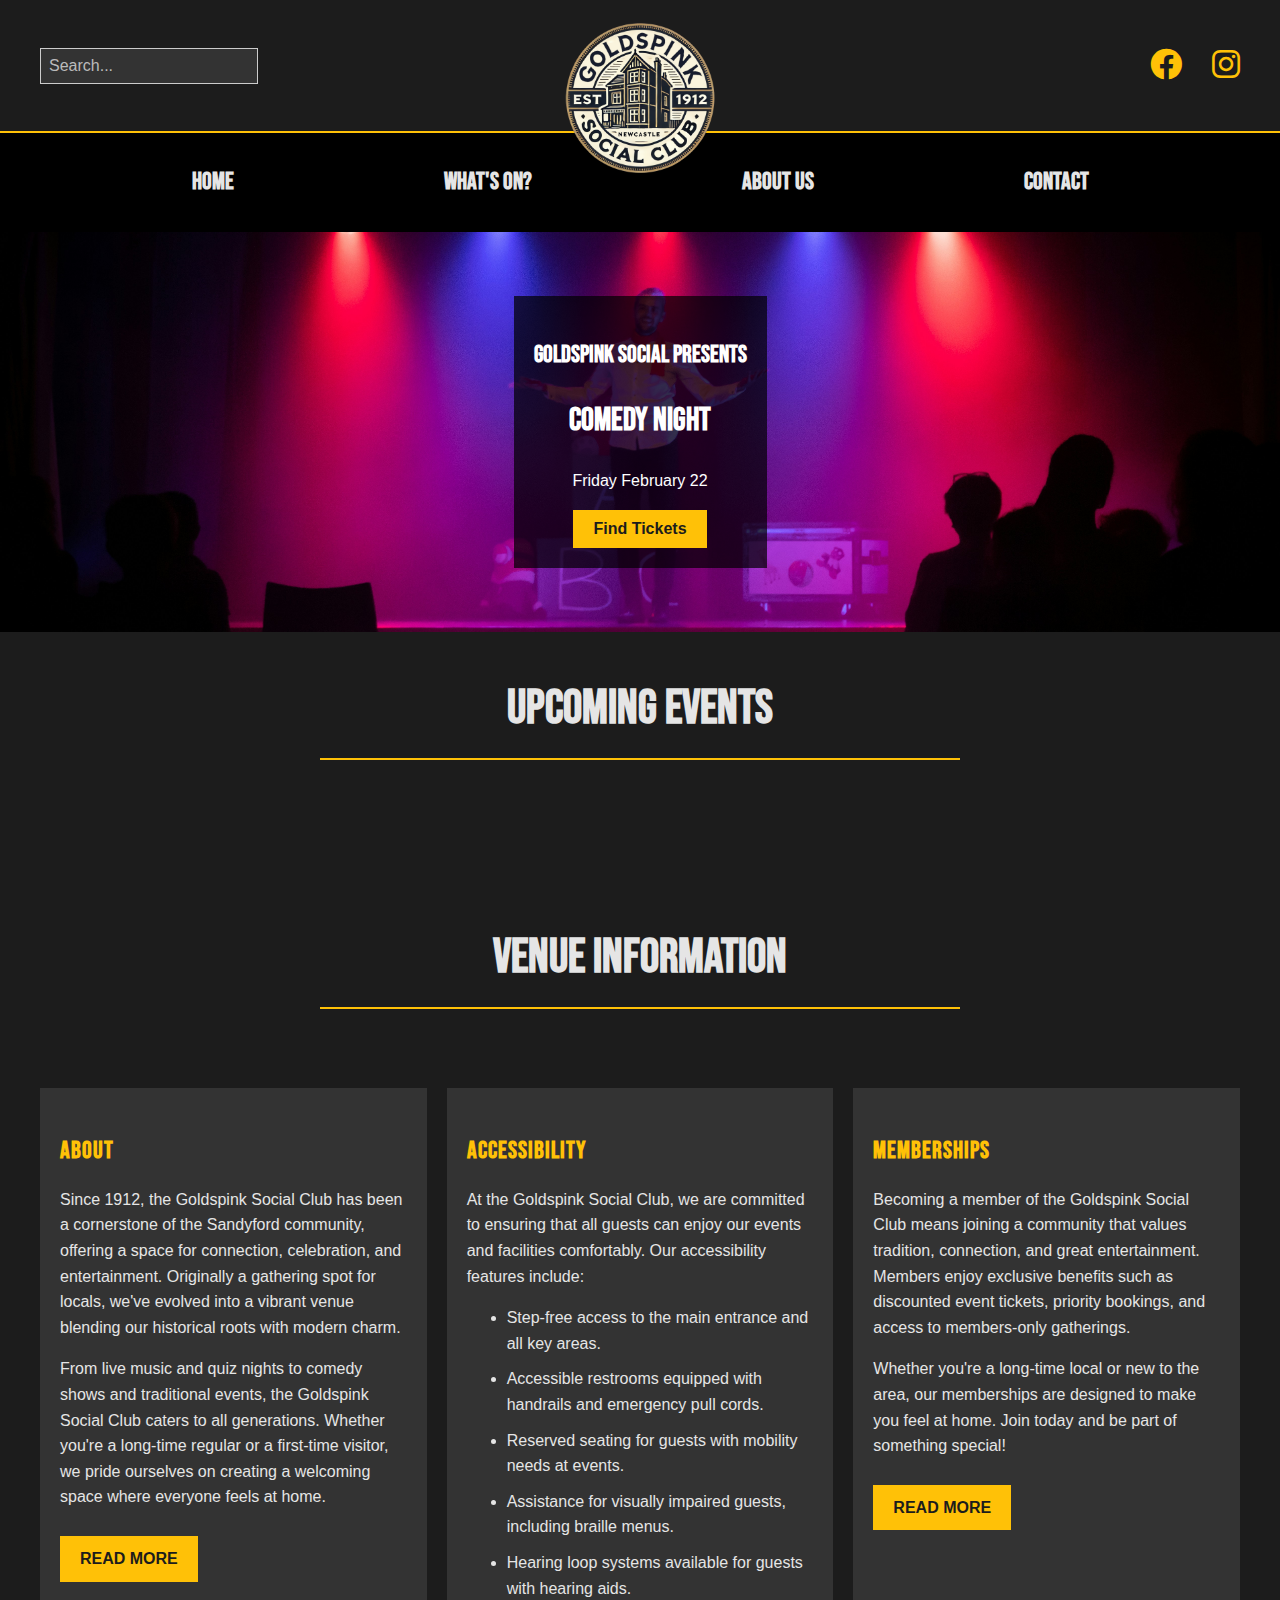
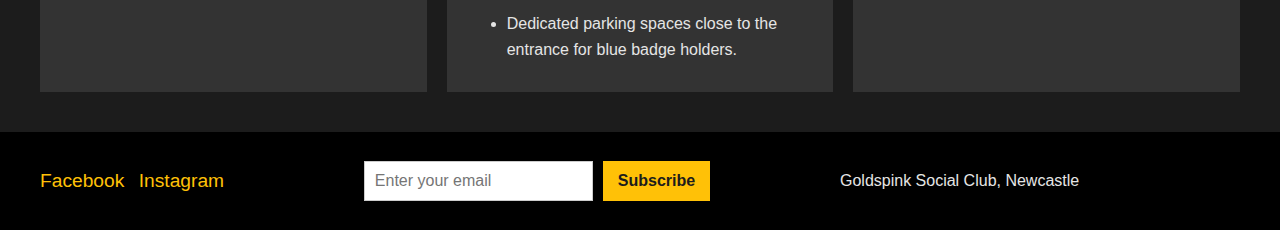
<file: index.html>
<!DOCTYPE html>
<html lang="en">
  <head>
    <meta charset="UTF-8">
    <meta name="viewport" content="width=device-width, initial-scale=1.0">
    <meta http-equiv="X-UA-Compatible" content="ie=edge">
    <title>Goldspink Social Club</title>
    <link rel="icon" type="image/jpg" href="/assets/images/favicon.jpg">
    <link href="https://fonts.googleapis.com/css2?family=Bebas+Neue&display=swap" rel="stylesheet">
    <link href="https://cdnjs.cloudflare.com/ajax/libs/font-awesome/6.0.0-beta3/css/all.min.css" rel="stylesheet">
    <link rel="stylesheet" href="/css/styles.css">
  </head>
  <body>   
    <header>
        <div class="header-container">
          <div class="search-bar">
            <input type="text" placeholder="Search...">
          </div>
          <div class="logo">
            <img src="/assets/images/logo_cropped.png" alt="Goldspink Social Club logo">
          </div>
          <div class="social-icons">
            <a href="https://www.facebook.com"><i class="fab fa-facebook" target="_blank"></i></a>
            <a href="https://www.instagram.com"><i class="fab fa-instagram" target="_blank"></i></a>
          </div>
        </div>
        <nav>
          <ul>
            <li><a href="index.html">Home</a></li>
            <li><a href="events.html">What's On?</a></li>
            <li><a href="about.html">About Us</a></li>
            <li><a href="contact.html">Contact</a></li>
          </ul>
        </nav>
      </header>   

      <div class="carousel">
        <div class="carousel-item">
            <div class="carousel-text">
              <h2>Goldspink Social Presents</h2>
              <h1>Comedy Night</h1>
              <p>Friday February 22</p>
              <button>Find Tickets</button>
            </div>
        </div>
        <div class="carousel-item">
            <div class="carousel-text">
              <h2>Goldspink Social Presents</h2>
              <h1>Charity Fundraiser</h1>
              <p>Saturday May 3</p>
              <button>Find Tickets</button>
            </div>
        </div>
        <div class="carousel-item">
            <div class="carousel-text">
              <h2>Goldspink Social Presents</h2>
              <h1>Wine Tasting Night</h1>
              <p>Tuesday July 7</p>
              <button>Find Tickets</button>
            </div>
        </div>
      </div>
      <section id="featured-events">
        <h2 class="section-heading">Upcoming Events</h2>
        <div id="events"></div>
      </section>
      <h2 class="section-heading">Venue Information</h2>
    <section id="venue-info">
        <div class="venue-info-section">
        <h3>About</h3>
        <p>Since 1912, the Goldspink Social Club has been a cornerstone of the Sandyford community, offering a space for connection, celebration, and entertainment. Originally a gathering spot for locals, we've evolved into a vibrant venue blending our historical roots with modern charm.
        </p>
        <p>
            From live music and quiz nights to comedy shows and traditional events, the Goldspink Social Club caters to all generations. Whether you're a long-time regular or a first-time visitor, we pride ourselves on creating a welcoming space where everyone feels at home.
        </p>
        <a href="about.html" class="read-more">Read More</a>
        </div>
        <div class="venue-info-section">
        <h3>Accessibility</h3>
        <p>At the Goldspink Social Club, we are committed to ensuring that all guests can enjoy our events and facilities comfortably. Our accessibility features include:</p>
        <ul>
            <li>Step-free access to the main entrance and all key areas.</li>
            <li>Accessible restrooms equipped with handrails and emergency pull cords.</li>
            <li>Reserved seating for guests with mobility needs at events.</li>
            <li>Assistance for visually impaired guests, including braille menus.</li>
            <li>Hearing loop systems available for guests with hearing aids.</li>
            <li>Dedicated parking spaces close to the entrance for blue badge holders.</li>
          </ul>
        </div>
        <div class="venue-info-section">
        <h3>Memberships</h3>
        <p>Becoming a member of the Goldspink Social Club means joining a community that values tradition, connection, and great entertainment. Members enjoy exclusive benefits such as discounted event tickets, priority bookings, and access to members-only gatherings.
        </p>
        <p>
        Whether you're a long-time local or new to the area, our memberships are designed to make you feel at home. Join today and be part of something special!</p>
        <a href="memberships.html" class="read-more">Read More</a>
        </div>
    </section>
    <footer></footer>

    <script src="/js/script.js"></script>

  </body>
</html>
</file>
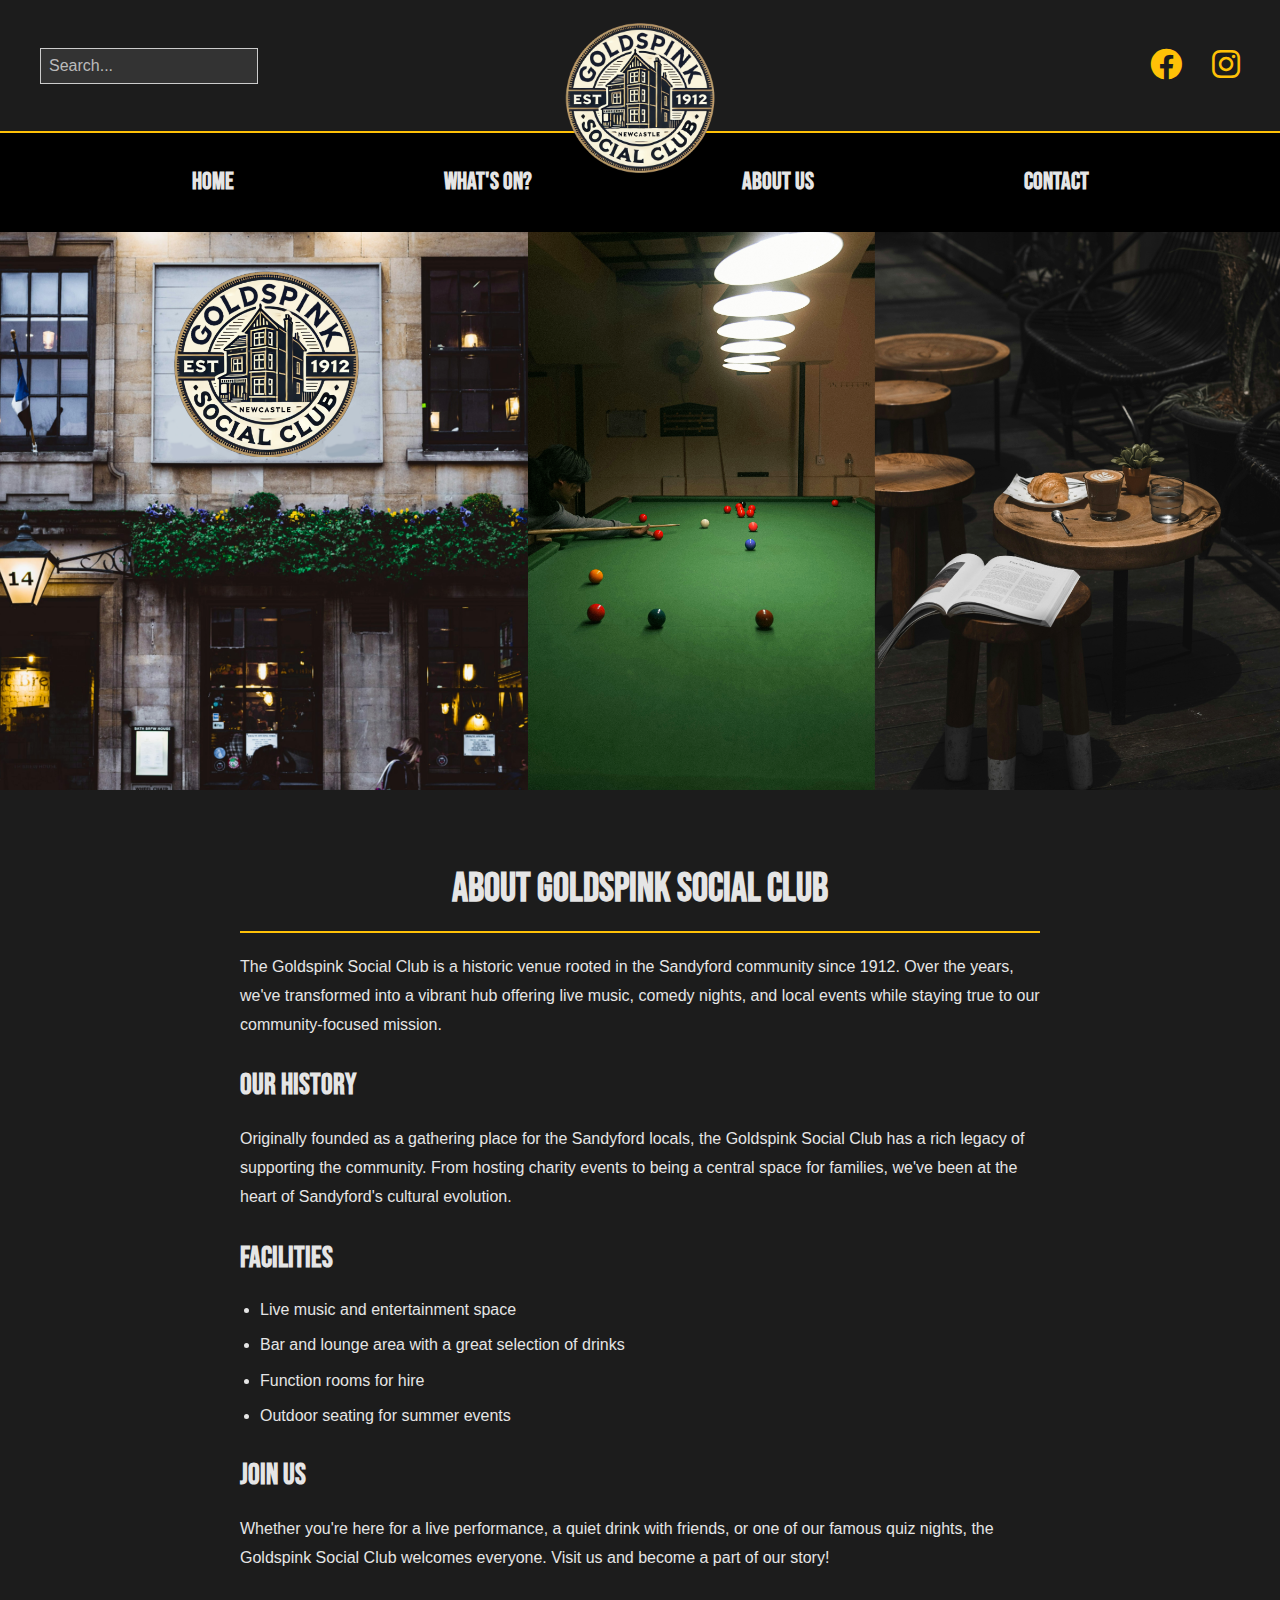
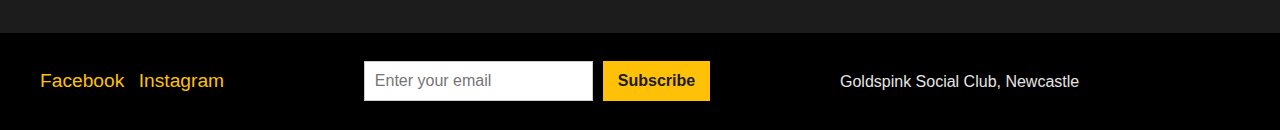
<file: about.html>
<!DOCTYPE html>
<html lang="en">
<head>
  <meta charset="UTF-8">
  <meta name="viewport" content="width=device-width, initial-scale=1.0">
  <title>About Us - Goldspink Social Club</title>
  <link rel="icon" type="image/jpg" href="/assets/images/favicon.jpg">
  <link href="https://fonts.googleapis.com/css2?family=Bebas+Neue&display=swap" rel="stylesheet">
  <link href="https://cdnjs.cloudflare.com/ajax/libs/font-awesome/6.0.0-beta3/css/all.min.css" rel="stylesheet">
  <link rel="stylesheet" href="css/styles.css">
</head>
<body>
  <!-- Include your existing header -->
  <header>
    <!-- Same header code as on your homepage -->
  </header>

  <main id="about">
    <section class="about-hero">
      <img src="assets/images/about_hero.png" alt="Goldspink Social Club outdoor seating">
    </section>

    <section class="about-content">
      <div class="content-wrapper">
        <h1>About Goldspink Social Club</h1>
        <p>The Goldspink Social Club is a historic venue rooted in the Sandyford community since 1912. Over the years, we've transformed into a vibrant hub offering live music, comedy nights, and local events while staying true to our community-focused mission.</p>
        
        <h2>Our History</h2>
        <p>Originally founded as a gathering place for the Sandyford locals, the Goldspink Social Club has a rich legacy of supporting the community. From hosting charity events to being a central space for families, we've been at the heart of Sandyford's cultural evolution.</p>

        <h2>Facilities</h2>
        <ul>
          <li>Live music and entertainment space</li>
          <li>Bar and lounge area with a great selection of drinks</li>
          <li>Function rooms for hire</li>
          <li>Outdoor seating for summer events</li>
        </ul>

        <h2>Join Us</h2>
        <p>Whether you're here for a live performance, a quiet drink with friends, or one of our famous quiz nights, the Goldspink Social Club welcomes everyone. Visit us and become a part of our story!</p>
      </div>
    </section>
  </main>

  <!-- Include your existing footer -->
  <footer>
    <!-- Same footer code as on your homepage -->
  </footer>
  <script src="/js/script.js"></script>

</body>
</html>
</file>
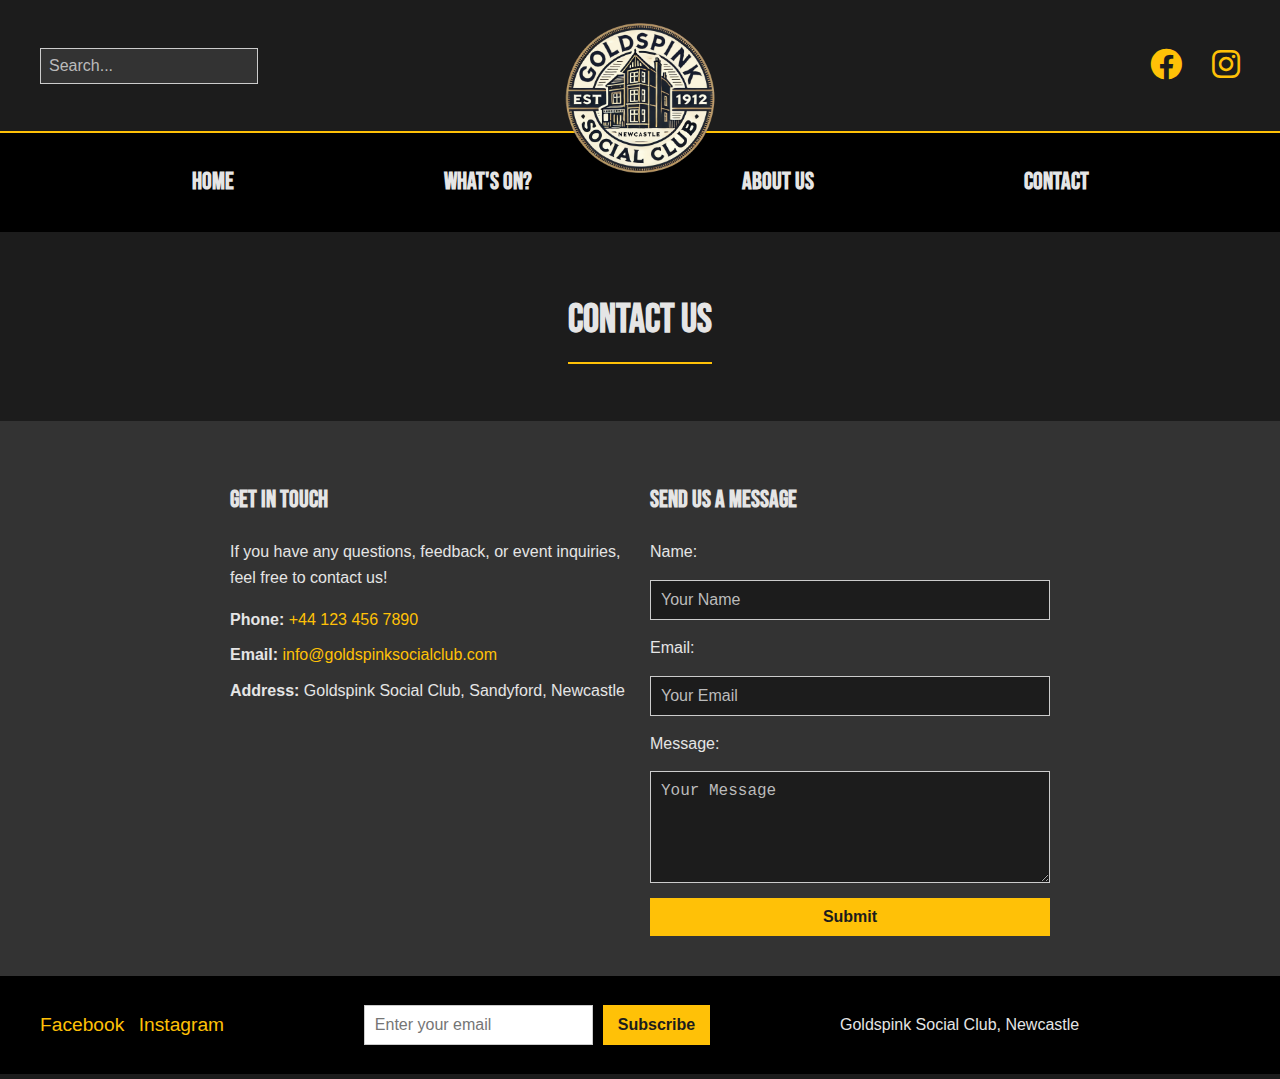
<file: contact.html>
<!DOCTYPE html>
<html lang="en">
<head>
  <meta charset="UTF-8">
  <meta name="viewport" content="width=device-width, initial-scale=1.0">
  <title>Contact Us - Goldspink Social Club</title>
  <link rel="icon" type="image/jpg" href="/assets/images/favicon.jpg">
  <link href="https://fonts.googleapis.com/css2?family=Bebas+Neue&display=swap" rel="stylesheet">
  <link href="https://cdnjs.cloudflare.com/ajax/libs/font-awesome/6.0.0-beta3/css/all.min.css" rel="stylesheet">
  <link rel="stylesheet" href="/css/styles.css">
</head>
<body>
  <!-- Include Header -->
  <header></header>

  <!-- Main Content -->
  <main id="contact-page">
    <section class="contact-hero">
      <h1>Contact Us</h1>
    </section>

    <section class="contact-content">
      <div class="contact-info">
        <h2>Get in Touch</h2>
        <p>If you have any questions, feedback, or event inquiries, feel free to contact us!</p>
        <ul>
          <li><strong>Phone:</strong> <a href="tel:+441234567890">+44 123 456 7890</a></li>
          <li><strong>Email:</strong> <a href="mailto:info@goldspinksocialclub.com">info@goldspinksocialclub.com</a></li>
          <li><strong>Address:</strong> Goldspink Social Club, Sandyford, Newcastle</li>
        </ul>
      </div>

      <div class="contact-form">
        <h2>Send Us a Message</h2>
        <form action="https://example.com/contact" method="POST">
          <label for="name">Name:</label>
          <input type="text" id="name" name="name" placeholder="Your Name" required>

          <label for="email">Email:</label>
          <input type="email" id="email" name="email" placeholder="Your Email" required>

          <label for="message">Message:</label>
          <textarea id="message" name="message" rows="5" placeholder="Your Message" required></textarea>

          <button type="submit">Submit</button>
        </form>
      </div>
    </section>
  </main>

  <!-- Include Footer -->
  <footer></footer>

  <script src="/js/script.js"></script>
</body>
</html>
</file>
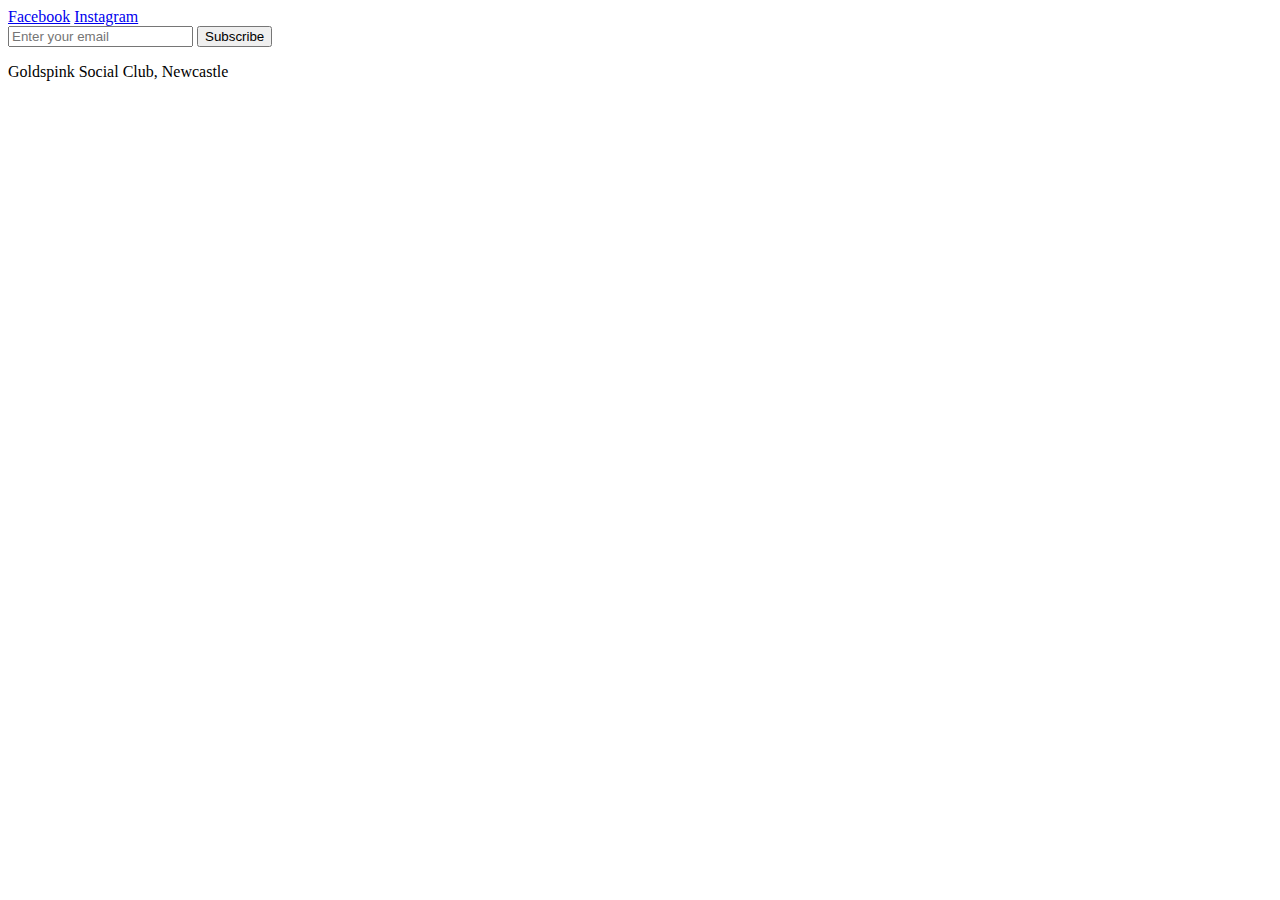
<file: footer.html>
<body>
    <footer>
    <div class="social-links">
    <a href="https://www.facebook.com/" target="_blank">Facebook</a>
    <a href="https://www.instagram.com" target="_blank">Instagram</a>
    </div>
    <form>
    <input type="email" placeholder="Enter your email">
    <button>Subscribe</button>
    </form>
    <div class="contact-info">
    <p>Goldspink Social Club, Newcastle</p>
    </div>
  </footer>
</body>
</file>
<file: css/styles.css>
/* Global Styles */
body {
    font-family: 'Gill Sans', sans-serif;
    margin: 0;
    padding: 0;
    color: #e5e5e5; /* Light gray text */
    background-color: #1c1c1c; /* Dark background */
    line-height: 1.6;
  }

  h1, h2 {
    font-family: 'Bebas Neue', sans-serif;
  }

  h3, .event-title {
    font-family: 'Bebas Neue', sans-serif;
    font-size: 1.5rem;
    letter-spacing: 1px;
    text-transform: uppercase;
    color: #ffc107; /* Gold */
    margin-bottom: 10px;
  }
  
  a {
    text-decoration: none;
    color: inherit;
  }
  
  ul {
    list-style: none;
    margin: 0;
    padding: 0;
  }
  
  button {
    cursor: pointer;
    background-color: #ffc107; /* Gold */
    color: #1c1c1c;
    border: none;
    padding: 10px 20px;
    font-size: 1rem;
    font-weight: bold;
  }
  
  button:hover {
    background-color: #e0a800; /* Slightly darker gold */
  }
  
  input[type="text"],
  input[type="email"] {
    padding: 10px;
    border: 1px solid #ccc;
    font-size: 1rem;
  }

/* Header Layout */
/* Header */
header {
    background-color: #1c1c1c; /* Dark background */
    color: #e5e5e5;
    text-align: center;
    position: relative;
  }
  
  /* Header Container */
  .header-container {
    display: flex;
    align-items: center;
    justify-content: space-between;
    padding: 40px;
    border-bottom: 2px solid #ffc107; /* Gold divider line */
  }
  
  /* Search Bar */
  .search-bar {
    flex: 1;
    display: flex;
    justify-content: flex-start;
  }
  
  .search-bar input {
    width: 200px;
    padding: 8px;
    border: 1px solid #ccc;
    background-color: #333;
    color: #e5e5e5;
  }
  
  .search-bar input::placeholder {
    color: #bbb;
  }

  /* Logo */  
  .logo img {   
    height: 150px;  
    position: absolute;
    left: 50%;  
    top: 10%;
    transform: translateX(-50%);
  }
  
  /* Social Icons */
  .social-icons {
    display: flex;
    justify-content: flex-end;
    gap: 30px;
  }
  
  .social-icons a {
    font-size: 2rem;
    color: #ffc107; /* Gold icons */
    transition: color 0.3s ease;
  }
  
  .social-icons a:hover {
    color: #e5e5e5; /* Light gray on hover */
  }
  
  /* Navigation */
  nav ul {
    display: flex;
    justify-content: center;
    list-style: none;
    font-family: 'Bebas Neue', sans-serif;
    padding: 30px 0;
    gap: 200px;
    background-color: #000; /* Black background */
  }
  
  nav ul li a {
    font-size: 1.5rem;
    text-transform: uppercase;
    color: #e5e5e5; /* Light gray */
    font-weight: bold;
    position: relative;
    padding: 5px;
  }
  
  nav ul li a:hover {
    color: #ffc107; /* Gold on hover */
  }
  
  nav ul li a::after {
    content: "";
    position: absolute;
    bottom: -5px;
    left: 0;
    right: 0;
    margin: auto;
    height: 2px;
    width: 0;
    background-color: #ffc107;
    transition: width 0.3s ease;
  }
  
  nav ul li a:hover::after {
    width: 100%; /* Full width underline */
  }  

    /* Footer */
footer {
    display: flex;
    justify-content: space-between;
    align-items: center;
    padding: 20px 40px;
    background-color: #000;
    color: #e5e5e5;
  }
  
  footer .social-links a {
    margin-right: 10px;
    color: #ffc107;
    font-size: 1.2rem;
  }
  
  footer form {
    display: flex;
    gap: 10px;
  }
  
  footer input {
    padding: 8px;
    border: none;
    font-size: 1rem;
  }
  
  footer button {
    padding: 8px 15px;
  }


  .read-more {
    display: inline-block;
    margin-top: 10px;
    padding: 10px 20px;
    background-color: #ffc107; /* Gold for button */
    color: #1c1c1c; /* Dark text for contrast */
    text-transform: uppercase;
    font-weight: bold;
    text-decoration: none;
  }
  
  .read-more:hover {
    background-color: #e0a800; /* Slightly darker gold on hover */
  }

/*HOMEPAGE*/
  
  /* Hero Section */
/* Carousel Container */
.carousel {
  display: flex;
  overflow: hidden;
  width: 100%;
  height: 400px; /* Adjust height based on your design */
  position: relative;
}


  
/* Carousel Container */
.carousel {
    display: flex;
    overflow: hidden;
    width: 100%;
    height: 400px; /* Adjust height as needed */
    position: relative;
  }
  
  /* Carousel Items */
  .carousel-item {
    flex: 0 0 100%; /* Each item takes up the full width */
    display: flex;
    flex-direction: column;
    align-items: center;
    justify-content: center;
    text-align: center;
    background-size: cover; /* Ensures the image covers the entire section */
    background-position: center; /* Center the background image */
    background-repeat: no-repeat; /* Prevent tiling */
    animation: slide 30s infinite; /* Loop through slides */
  }
  
  /* Assign Background Images */
  .carousel-item:nth-child(1) {
    background-image: url('/assets/images/comedy.jpg'); /* Ensure the path is correct */
  }
  
  .carousel-item:nth-child(2) {
    background-image: url('/assets/images/charity.jpg'); /* Ensure the path is correct */
  }
  
  .carousel-item:nth-child(3) {
    background-image: url('/assets/images/wine.jpg'); /* Ensure the path is correct */
  }

  .carousel-text {
    background-color: rgba(0, 0, 0, 0.7); /* Black with 60% opacity */
    padding: 20px;
    color: #fff; /* Ensure text is white for readability */
    text-align: center; /* Center the text inside the container */
    display: inline-block; /* Shrink-wrap the background around the text */
    margin: auto; /* Center within the carousel item */
  }
  
  
  /* Sliding Animation */
  @keyframes slide {
    0% { transform: translateX(0); }        /* Show first slide */
    20% { transform: translateX(0); }      /* Pause on first slide */
    33% { transform: translateX(-100%); }  /* Transition to second slide */
    53% { transform: translateX(-100%); }  /* Pause on second slide */
    66% { transform: translateX(-200%); }  /* Transition to third slide */
    86% { transform: translateX(-200%); }  /* Pause on third slide */
    100% { transform: translateX(0); }     /* Loop back to first slide */
  }

  
/* Events Section */
.section-heading {
    font-size: 3rem; /* Adjust size */
    text-transform: uppercase; /* Capital letters */
    text-align: center;
    position: relative;
  }
  
  .section-heading::after {
    content: "";
    display: block;
    width: 50%; /* Adjust the underline width */
    height: 2px; /* Thickness of the underline */
    background-color: #ffc107; /* Gold underline */
    margin: 10px auto; /* Center align the underline */
  }
  
  #events {
    display: flex;
    justify-content: space-between;
    gap: 20px;
    padding: 40px;
    background-color: #1c1c1c;
  }
  
  .event-card {
    background-color: #333; /* Dark gray card background */
    color: #e5e5e5;
    width: fit-content;
    overflow: hidden;
    box-shadow: 0 4px 8px rgba(0, 0, 0, 0.3); /* Subtle shadow */
    transition: all 0.3s ease;
  }
  
  .event-card img {
    width: 100%;
    height: auto;
  }
  
  .event-card:hover {
    transform: translateY(-5px); /* Lift on hover */
    box-shadow: 0 8px 16px rgba(0, 0, 0, 0.5);
  }
  
  .event-details {
    padding: 15px;
  }
  
  .event-details h3 {
    font-size: 1.5rem;
    color: #ffc107; /* Gold */
  }
  
  .event-details p {
    margin: 10px 0;
  }
  
  .event-details a {
    display: inline-block;
    padding: 10px;
    background-color: #ffc107; /* Gold */
    color: #1c1c1c;
    text-decoration: none;
    font-weight: bold;
    text-align: center;
  }
  
  .event-details a:hover {
    background-color: #e0a800; /* Slightly darker gold */
  }

  hr {
    border: 0;
    border-top: 1px solid #ccc; /* Light gray horizontal line */
    margin: 0;
  }
  
  /* Venue Info Section */
#venue-info {
    display: flex;
    justify-content: space-between;
    gap: 20px;
    padding: 40px;
  }
  
  .venue-info-section {
    flex: 1;
    background: #333;
    padding: 20px;
  }
  
  .venue-info-section h3 {
    font-size: 1.5rem;
    margin-bottom: 10px;
    color: #ffc107;
  }
  
  .venue-info-section p {
    font-size: 1rem;
  }

  .venue-info-section ul {
    margin-left: 20px;
    padding-left: 20px;
    list-style: disc;
  }
  
  .venue-info-section ul li {
    margin-bottom: 10px;
    font-size: 1rem;
    line-height: 1.6;
  }
  

  /*ABOUT PAGE*/
/* About Us Hero Section */
.about-hero img {
    width: 100%;
    height: auto;
    display: block;
    object-fit: cover;
  }
  
  /* About Us Content Section */
  .about-content {
    padding: 40px;
    background-color: #1c1c1c; /* Matches the site background */
  }
  
  .content-wrapper {
    max-width: 800px;
    margin: 0 auto;
  }
  
  .about-content h1 {
    font-size: 2.5rem;
    text-align: center;
    margin-bottom: 20px;
    border-bottom: 2px solid #ffc107; /* Gold underline */
    padding-bottom: 10px;
  }
  
  .about-content p {
    font-size: 1rem;
    line-height: 1.8;
    margin-bottom: 20px;
  }
  
  .about-content h2 {
    font-size: 1.8rem;
    margin-bottom: 15px;
    text-transform: uppercase;
  }
  
  .about-content ul {
    list-style-type: disc;
    padding-left: 20px;
    margin-bottom: 20px;
  }
  
  .about-content ul li {
    margin-bottom: 10px;
  }
  
  /* About Photo Gallery Section */
  .about-photo-gallery {
    padding: 40px;
    background-color: #333; /* Slightly lighter background for contrast */
    color: #e5e5e5;
    text-align: center;
  }
  
  .about-photo-gallery h2 {
    margin-bottom: 20px;
  }
  
  .gallery {
    display: flex;
    justify-content: center;
    gap: 20px;
    flex-wrap: wrap;
  }
  
  .gallery img {
    width: 30%;
    border-radius: 10px;
    box-shadow: 0 4px 8px rgba(0, 0, 0, 0.3); /* Subtle shadow */
    transition: transform 0.3s ease, box-shadow 0.3s ease;
  }
  
  .gallery img:hover {
    transform: scale(1.1);
    box-shadow: 0 8px 16px rgba(0, 0, 0, 0.5);
  }

/* EVENTS PAGE */

/* Events Hero Section */
#events-page .events-hero {
    background-color: #1c1c1c; /* Matches site background */
    text-align: center;
    padding: 30px 0;
  }
  
  #events-page .events-hero h1 {
    font-size: 3rem;
    margin: 0;
    text-transform: uppercase;
    border-bottom: 2px solid #ffc107; /* Gold underline */
    display: inline-block;
    padding-bottom: 10px;
  }
  
  /* Filters Section */
  #events-page .filters {
    text-align: center;
    background-color: #333; /* Slightly lighter background */
    padding: 20px;
  }
  
  #events-page .filters h2 {
    font-size: 1.5rem;
    color: #ffc107; /* Gold text */
    margin-bottom: 10px;
  }
  
  #events-page .filter-options {
    display: flex;
    justify-content: center;
    flex-wrap: wrap;
    gap: 10px;
    padding: 0;
  }
  
  #events-page .filter-options li a {
    font-size: 1rem;
    text-transform: uppercase;
    color: #e5e5e5;
    padding: 5px 15px;
    border: 1px solid #ffc107; /* Gold border */
    transition: all 0.3s ease;
  }
  
  #events-page .filter-options li a:hover {
    background-color: #ffc107; /* Gold background */
    color: #1c1c1c; /* Dark text on hover */
  }
  
  /* Events List Section */
  #events-page .events {
    display: flex;
    flex-wrap: wrap;
    gap: 20px;
    justify-content: center;
    padding: 40px;
  }
  
  #events-page .event-card {
    background-color: #333; /* Dark gray card background */
    color: #e5e5e5; /* Light text */
    width: 300px;
    overflow: hidden;
    box-shadow: 0 4px 8px rgba(0, 0, 0, 0.3); /* Subtle shadow */
    transition: all 0.3s ease;
  }
  
  #events-page .event-card:hover {
    transform: translateY(-5px); /* Lift on hover */
    box-shadow: 0 8px 16px rgba(0, 0, 0, 0.5);
  }
  
  #events-page .event-card img {
    width: 100%;
    height: 180px;
    object-fit: cover;
  }
  
  #events-page .event-card .event-details {
    padding: 15px;
  }
  
  #events-page .event-card .event-details h3 {
    font-size: 1.5rem;
    margin: 0 0 10px;
  }
  
  #events-page .event-card .event-details p {
    font-size: 0.9rem;
    margin: 5px 0;
  }
  
  #events-page .event-card .event-details .date-time {
    font-weight: bold;
  }
  
  #events-page .event-card .event-details .price {
    color: #ffc107; /* Highlight price in gold */
  }
  
  #events-page .event-card button {
    margin-top: 15px;
    padding: 10px;
    background-color: #ffc107; /* Gold button */
    color: #1c1c1c; /* Dark text */
    border: none;
    cursor: pointer;
    font-weight: bold;
    width: 100%;
    transition: background-color 0.3s ease;
  }
  
  #events-page .event-card button:hover {
    background-color: #e0a800; /* Slightly darker gold */
  }
  
  /* Contact Page Styles */
#contact-page .contact-hero {
    background-color: #1c1c1c;
    text-align: center;
    padding: 30px 0;
  }
  
  #contact-page .contact-hero h1 {
    font-size: 2.5rem;
    text-transform: uppercase;
    border-bottom: 2px solid #ffc107; /* Gold underline */
    display: inline-block;
    padding-bottom: 10px;
  }
  
  #contact-page .contact-content {
    display: flex;
    flex-wrap: wrap;
    gap: 20px;
    justify-content: center;
    padding: 40px;
    background-color: #333; /* Darker background for the contact section */
  }
  
  .contact-info {
    flex: 1;
    max-width: 400px;
  }
  
  .contact-info ul {
    list-style: none;
    padding: 0;
  }
  
  .contact-info ul li {
    margin-bottom: 10px;
    font-size: 1rem;
    color: #e5e5e5; /* Light gray */
  }
  
  .contact-info ul li a {
    color: #ffc107; /* Gold for links */
    text-decoration: none;
  }
  
  .contact-info ul li a:hover {
    text-decoration: underline;
  }
  
  .contact-form {
    flex: 1;
    max-width: 400px;
  }
  
  .contact-form form {
    display: flex;
    flex-direction: column;
    gap: 15px;
  }
  
  .contact-form label {
    font-size: 1rem;
    color: #e5e5e5; /* Light gray */
  }
  
  .contact-form input,
  .contact-form textarea {
    padding: 10px;
    border: 1px solid #ccc;
    background-color: #1c1c1c; /* Matches the site background */
    color: #e5e5e5; /* Light gray */
    font-size: 1rem;
  }
  
  .contact-form input::placeholder,
  .contact-form textarea::placeholder {
    color: #bbb;
  }
  
  .contact-form button {
    background-color: #ffc107; /* Gold button */
    color: #1c1c1c; /* Dark text */
    font-weight: bold;
    border: none;
    padding: 10px;
    cursor: pointer;
    transition: background-color 0.3s ease;
  }
  
  .contact-form button:hover {
    background-color: #e0a800; /* Slightly darker gold */
  }
  

  /* Media Queries */
@media (max-width: 768px) {

      
    .header-container {
        flex-direction: column; /* Stack items vertically */
        align-items: center;
        padding: 20px;
    }

    /* Logo */
    .logo img {
        height: 100px; /* Adjust logo size for mobile */
        margin-bottom: 20px; /* Add spacing below the logo */
        position: static; /* Remove absolute positioning */
        transform: none; /* Remove centering transform */
    }

    /* Search Bar */
    .search-bar {
        justify-content: center; /* Center the search bar */
        margin-bottom: 20px; /* Add spacing below the search bar */
    }

    .search-bar input {
        width: 80%; /* Adjust width for smaller screens */
    }

    /* Social Icons */
    .social-icons {
        justify-content: center; /* Center the icons */
        margin-bottom: 20px; /* Add spacing below the icons */
        font-size: 2rem;
    }

    .social-icons a {
        font-size: 2rem;
    }

    /* Navigation */
    nav ul {
        flex-direction: column; /* Stack navigation items vertically */
        gap: 15px; /* Add spacing between items */
        padding: 10px 0; /* Add padding */
    }

    nav ul li a {
        font-size: 1.2rem; /* Increase font size for better readability */
        text-align: center; /* Center-align the text */
    }

    footer {
      flex-direction: column;
    }

    .hero {
      flex-direction: column;
      text-align: center;
    }
  
    .hero .event-info {
      max-width: 100%;
    }

    #events {
      flex-direction: column;
    }
  
    #venue-info {
      flex-direction: column;
    }
  
  }
</file>
